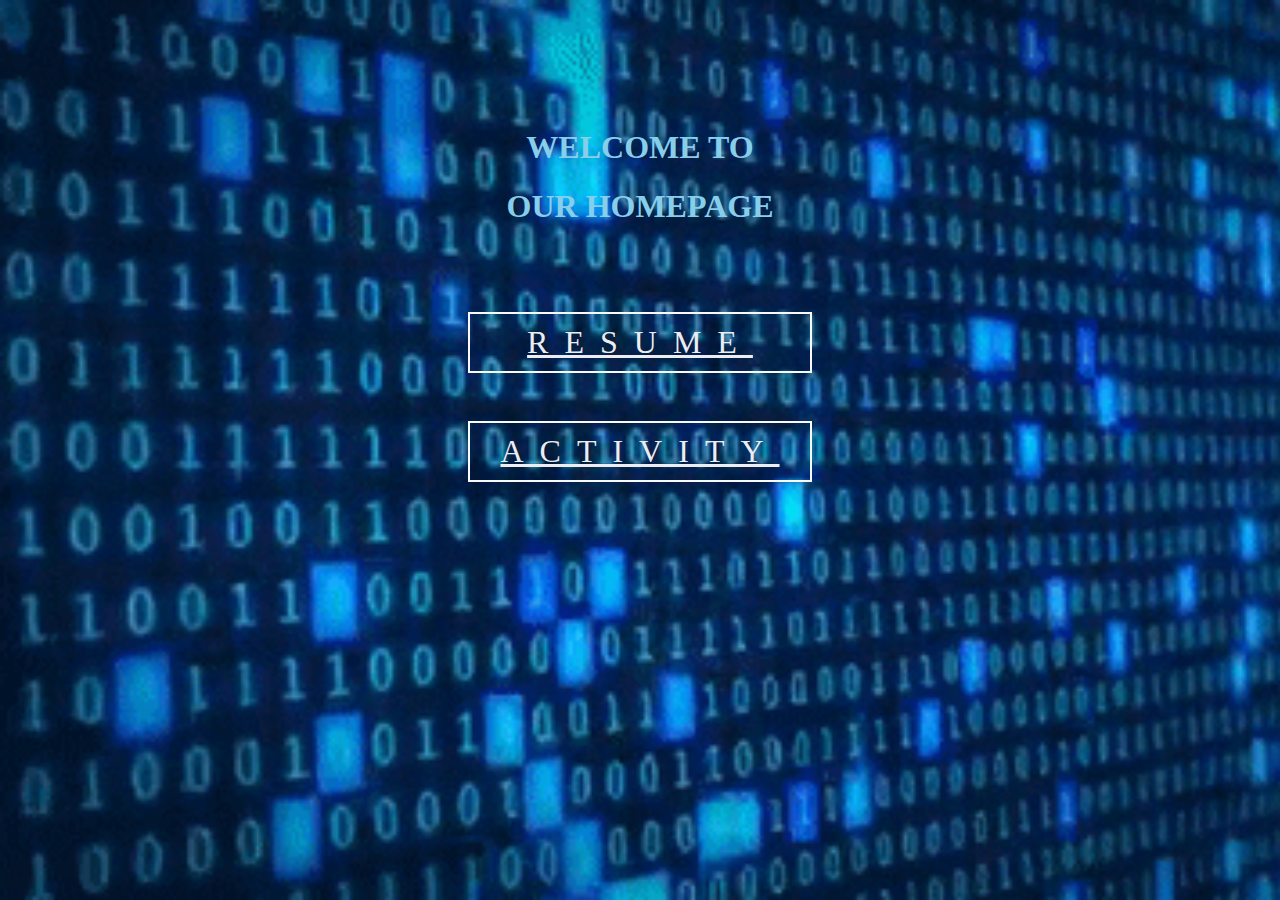
<file: index.html>
<html lang="en">
<head>
    <meta charset="UTF-8">
    <meta http-equiv="X-UA-Compatible" content="IE=edge">
    <meta name="viewport" content="width=device-width, initial-scale=1.0">
    <title>HOME</title>
    <link rel="stylesheet" href="sharmine.css">
</head>
<body>
     <!--hero section--> 
   <section id="hero">
    <div class="hero container">
   <div>
   <br><br><br><br><br><br>
   
    <h1 style="color: skyblue;">WELCOME TO </h1>
    <h1 style="color: skyblue;">OUR HOMEPAGE</h1>
    <br><br>
    <a href="resume.html" type="button" class="cta">RESUME</a> 
    <br>
   <a href="activity.html" type="buttom" class="cta">ACTIVITY</a>
   <br>
   

</center>

</body>
</html>
</file>
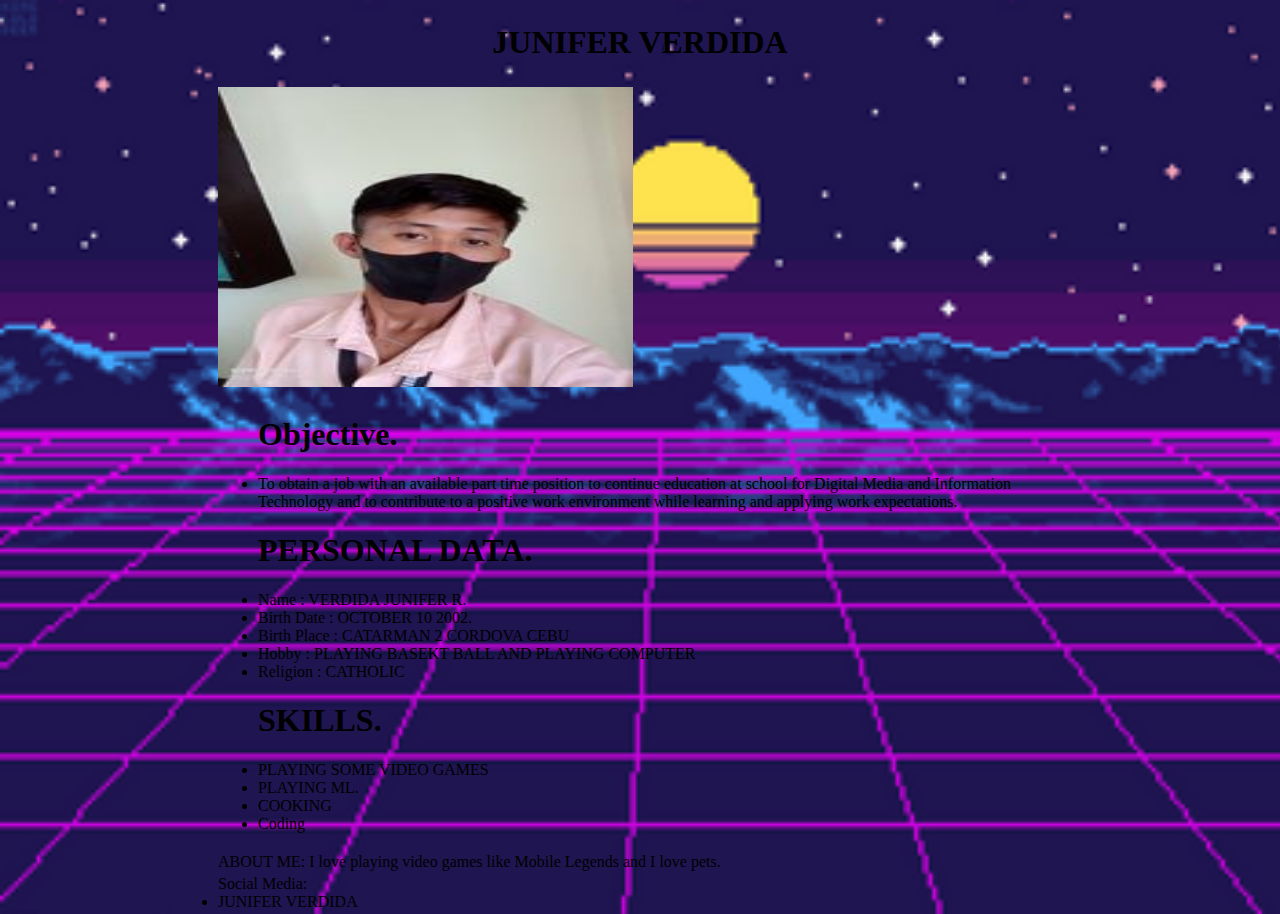
<file: junifer.html>
<!DOCTYPE html>
<html>
<head>
<title>RESUME</title>
<link rel="stylesheet" href="junifer.css">
</head>
<center>
<body>
    

    <table width="850px  style="background-color:">
    	<th><h1>JUNIFER VERDIDA<h1></th>
            <tr>
            <td>
            	<img src="junifer.jpg" width="415" height="300">
                
             </td>
            </tr>
            <tr>
                <td>
                    <ul> 
                        <h1>Objective.</h1>
                        <li>To obtain a job with an available part time position to continue education at school for Digital Media and Information Technology and to contribute to a positive work environment while learning and applying work expectations.</li>
                        
                    	<h1> PERSONAL DATA.</h1>
                        <li>Name :  VERDIDA JUNIFER R.</li>
                        <li>Birth Date  : OCTOBER 10 2002.</li>
                        <li>Birth Place  : CATARMAN 2 CORDOVA CEBU</li>
                        <li>Hobby  :  PLAYING BASEKT BALL AND PLAYING COMPUTER</li>
                        <li>Religion  :  CATHOLIC </li>

                        <h1> SKILLS.</h1>
                          <li>PLAYING SOME VIDEO GAMES</li>
                          <li>PLAYING ML.</li>
                          <li>COOKING</li>
                          <li>Coding</li>
                    </ul>
                </td>
            </tr>
            <tr>
                <td colspan="2">ABOUT ME: I love playing video games like Mobile Legends and I love pets.</td>
            </tr>
             <tr>
                <td colspan="2">Social Media:  <li><https://www.facebook.com/junifer.verdida.5> JUNIFER VERDIDA </a></li></td>
            </tr>            
    </table>
</center>
</file>
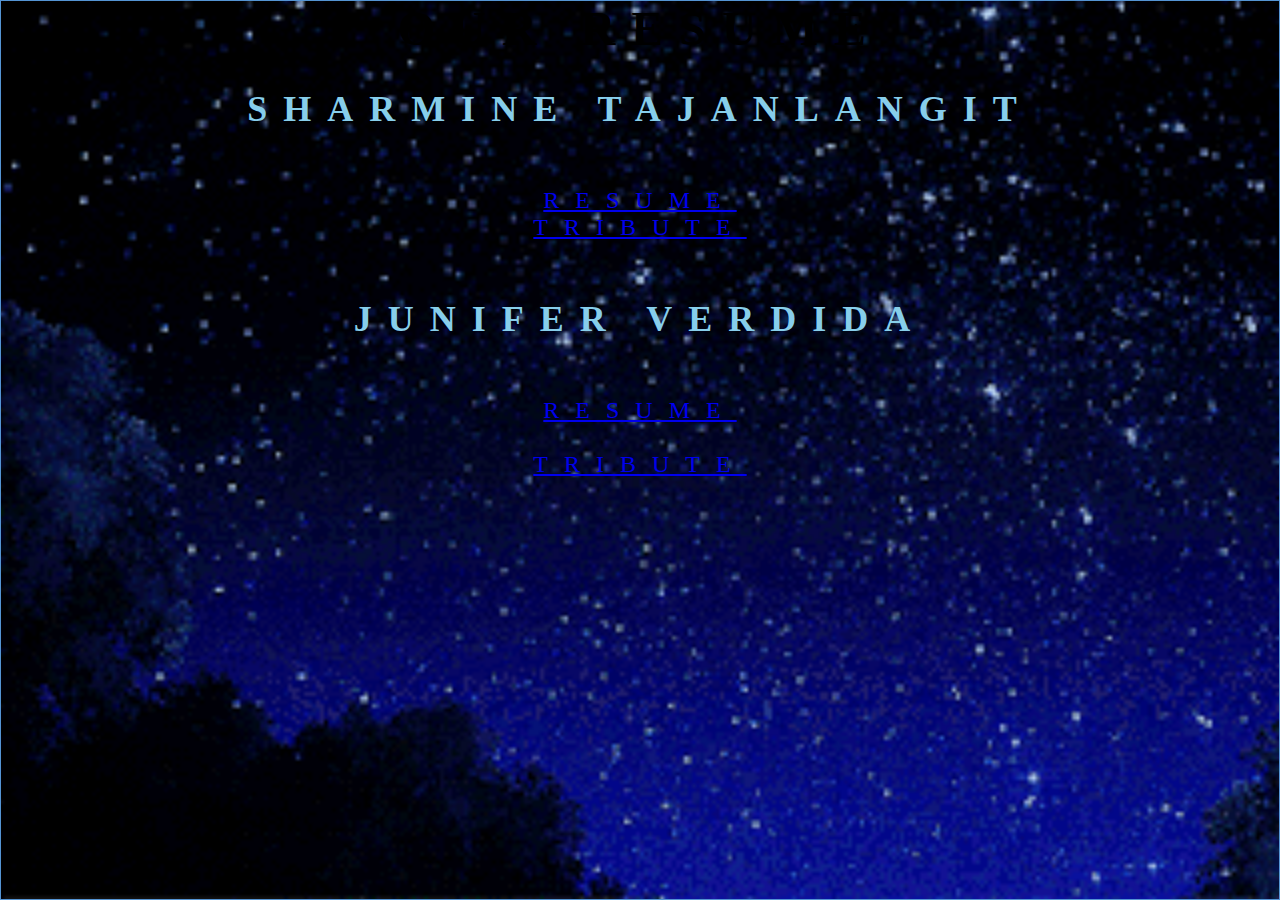
<file: resume.html>
<html lang="en">
<head>
    <meta charset="UTF-8">
    <meta http-equiv="X-UA-Compatible" content="IE=edge">
    <meta name="viewport" content="width=device-width, initial-scale=1.0">
    <title>RESUME</title>
    <link rel="stylesheet" href="resume.css">
</head>
<body>
   <h1>OUR RESUME</h1> 
   <H2 style="color: skyblue;">Sharmine Tajanlangit</H2>
   <br>
   <a href="sha.html" type="button" class="cta">RESUME</a>
   <br>
   <a href="tribute.html" type="button" class="cta">TRIBUTE</a>
   <BR></BR>
   <h2 style="color: skyblue;">Junifer Verdida</h2>
   <br>
   <a href="junifer.html" type="button" class="cta">RESUME</a>
   <BR></BR>
   <a href="tribute1.html" type="button" class="cta">TRIBUTE</a>
</body>
</html>
</file>
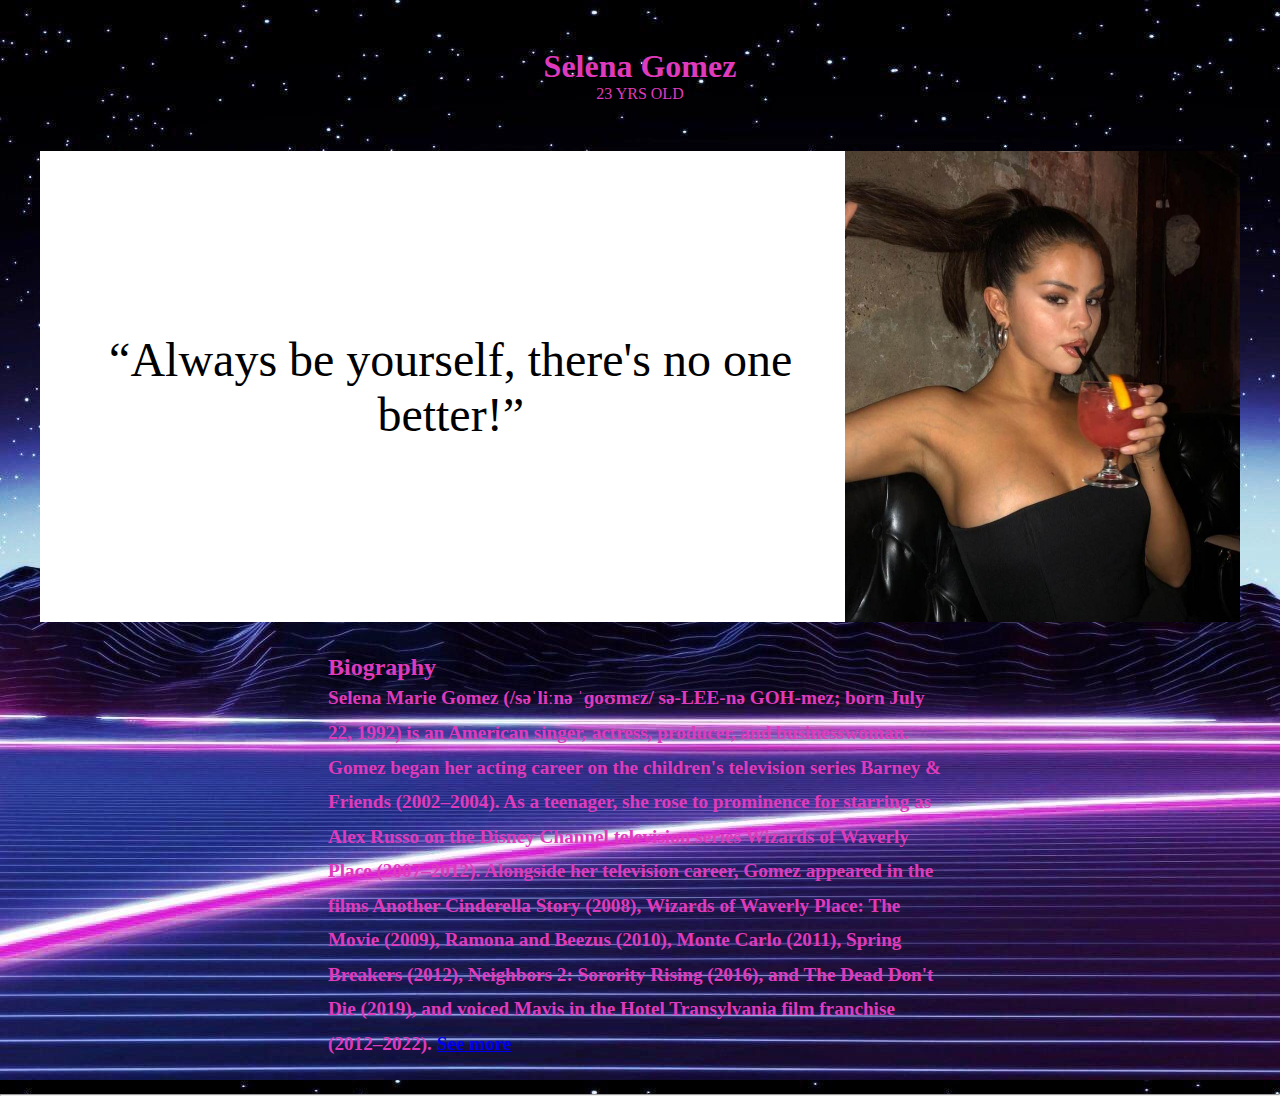
<file: tribute.html>
<!DOCTYPE html>
<html lang="en">
<head>
    <meta charset="UTF-8">
    <meta http-equiv="X-UA-Compatible" content="IE=edge">
    <meta name="viewport" content="width=device-width, initial-scale=1.0">
    <link rel="stylesheet" href="tribute.css">
    <title>tribute page</title>
</head>
<body>
    
<header class="header">
    <h1 class="tittle"> Selena Gomez</h1>
    <p class="discripriona">23 YRS OLD</p>
</header>
<section class="tribute">
    <BLOckquote>
        “Always be yourself, there's no one better!”

    </BLOckquote>
    <img src="selena.jpg" alt="selena gomez image">
</section>
<section>
    <h2 class="bio">Biography
    <p>Selena Marie Gomez (/səˈliːnə ˈɡoʊmɛz/ sə-LEE-nə GOH-mez; born July 22, 1992) is an American singer,
         actress, producer, and businesswoman. Gomez began her acting career on the children's television series
          Barney & Friends (2002–2004). As a teenager, she rose to prominence for starring as Alex Russo on the 
          Disney Channel television series Wizards of Waverly Place (2007–2012). Alongside her television career, Gomez
           appeared in the films Another Cinderella Story (2008), Wizards of Waverly Place: The Movie (2009), Ramona 
           and Beezus (2010), Monte Carlo (2011), Spring Breakers (2012), Neighbors 2: Sorority Rising (2016), and The
            Dead Don't Die (2019), and voiced Mavis in the Hotel Transylvania film franchise (2012–2022).


         <a href="https://en.wikipedia.org/wiki/Selena_Gomez">See more</a></p></h2>
      <hr>
</section>
    
</body>
</html>
</file>
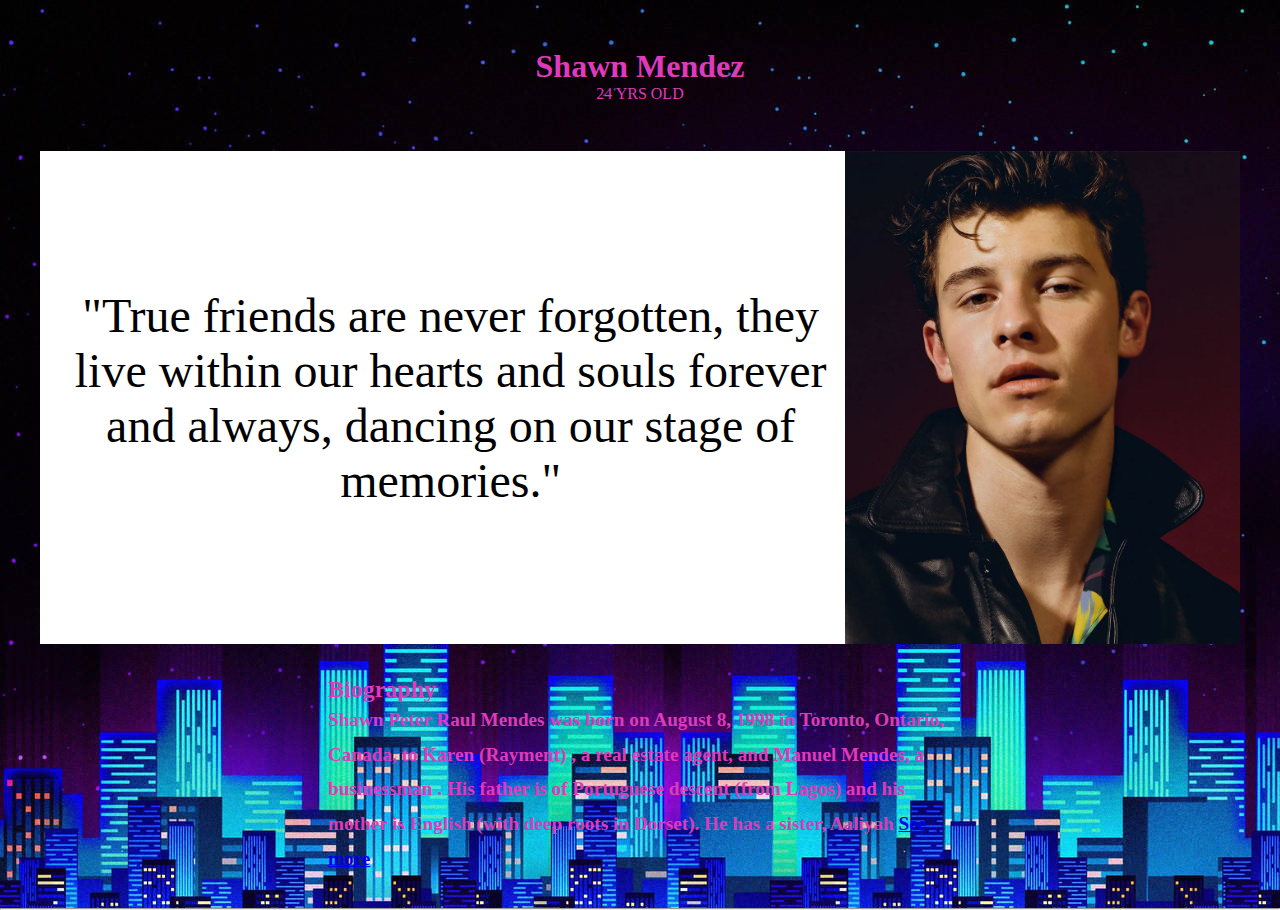
<file: tribute1.html>
<!DOCTYPE html>
<html lang="en">
<head>
    <meta charset="UTF-8">
    <meta http-equiv="X-UA-Compatible" content="IE=edge">
    <meta name="viewport" content="width=device-width, initial-scale=1.0">
    <link rel="stylesheet" href="tribute1.css">
    <title>tribute page</title>
</head>
<body>
    
<header class="header">
    <h1 class="tittle"> Shawn Mendez</h1>
    <p class="discripriona">24 YRS OLD</p>
</header>
<section class="tribute">
    <BLOckquote>
        "True friends are never forgotten, they live within our hearts and souls forever and always, dancing on our stage of memories."

    </BLOckquote>
    <img src="shawn.webp" alt="Shawn mendez">
</section>
<section>
    <h2 class="bio">Biography
    <p>Shawn Peter Raul Mendes was born on August 8, 1998 in Toronto, Ontario, Canada, to Karen (Rayment)
        , a real estate agent, and Manuel Mendes, a businessman
        . His father is of Portuguese descent (from Lagos) and his mother is English (with deep roots in Dorset).
         He has a sister, Aaliyah

         <a href="https://www.imdb.com/name/nm6658398/bio">See more</a></p></h2>
      <hr>
</section>
    
</body>
</html>
</file>
<file: sharmine.css>
body{
    margin: 0;
    padding: 0;
    background: url("binary.gif") no-repeat;
    background-size: cover;
    text-align: center;
    font-size: small;
    background-position: 0%;
  }

  .html {

        font-size: 100px;
        font-family: 'montserrat', sans-serif;
  }
  .hero.h1{
    font-size: large;
    background-position: 0%;
  }
  .container{
    
        min-height: 100vh;
        width: 100%;
        display: flex;
        align-content: center;
        justify-content: center;
  }
  
  #hero .cta{
    display: block;
    padding: 10px 30px;
    color: rgb(237, 237, 241);
    background-color: transparent;
    border: 2px solid rgb(248, 249, 250);
    font-size: 2rem;
    text-transform: uppercase;
    letter-spacing: 1rem;
    margin-top: 30px;
    transition: .3s ease ;
    transition-property: background-color, color;
    align-items: center;
    text-align: center;

}
#hero .cta:hover{
    display: block;
    padding: 10px 30px;
    color: rgb(237, 237, 248);
    background-color: transparent;
    border: 2px solid rgb(235, 236, 241);
    font-size: 2rem;
    text-transform: uppercase;
    letter-spacing: 1rem;
    margin-top: 30px;
    transition: .3s ease ;
    transition-property: background-color, color;
    align-items: center;
    text-align: center;

 }
 #hero .cta:hover{
    display: block;
    padding: 10px 30px;
    color: rgb(237, 237, 241);
    background-color: transparent;
    border:2px solid rgb(235, 236, 241);
    font-size: 2rem;
    text-transform: uppercase;
    letter-spacing: 1rem;
    margin-top: 3opx;
    transition: .3s ease;
    transition-property: background-color, color;
    align-items: center;
    text-align: center;

}
#hero .cta:hover{
    display: block;
    padding: 10px 30px;
    color: rgb(237, 237, 241);
    background-color: transparent;
    border:2px solid rgb(235, 236, 241);
    font-size: 2rem;
    text-transform: uppercase;
    letter-spacing: 1rem;
    margin-top: 3opx;
    transition: .3s ease;
    transition-property: background-color, color;
    align-items: center;
    text-align: center;  
}
#hero .cta:hover{
    display: block;
    padding: 10px 30px;
    color: rgb(237, 237, 248);
    background-color: transparent;
    border: 2px solid rgb(235, 236, 241);
    font-size: 2rem;
    text-transform: uppercase;
    letter-spacing: 1rem;
    margin-top: 30px;
    transition: .3s ease ;
    transition-property: background-color, color;
    align-items: center;
    text-align: center;

 }
    

#hero .container{
    display: flex;
    padding: 0px;
    font-size: medium;
}
#hero .cta:hover{
    color: rgb(74, 74, 75);
    background-color: rgb(187, 185, 185);
}
/* end hero section*/
</file>
<file: junifer.css>
body{
    margin: 0;
    padding: 0;
    background: url("moon.gif") no-repeat;
    background-size: cover;
  }
</file>
<file: resume.css>
body{
    margin: 0;
    padding: 0;
    background: url("stars.gif") no-repeat;
    background-size: cover;
    border: 1px solid rgb(84, 148, 211);
    font-size: 1.5rem;
    text-transform: uppercase;
    letter-spacing: 1rem;
    
    transition: .3s ease ;
    transition-property: background-color, color;
    align-items: center;
    text-align: center;
  }
</file>
<file: tribute.css>
*{
    margin: 0px;
    padding: 0px;
    box-sizing: border-box;
}
body{
    font-family: times,serif;
    color: rgb(223, 58, 187);
    background-image: url("mountain.jpg");
}
.container{
    max-width: 90rem;
    margin: a auto;
    padding: 0px  2rem;
}
.header{
    padding: 2rem;
    margin: 1rem 0px;
    text-align: center;
    color: rgb(223, 58, 187);
}
.header > .title{
    margin-bottom: 100rem;
}
.tribute{
    display: grid;
    grid-template-columns: 2fr 1fr;
    max-width: 75rem;
    margin: 0px auto;
    background: white;
    color: black;
    align-items: center;
    padding: 0px 0px 0px 1rem;
}
.tribute blockquote{
    text-align: center;
    font-size: 3rem;

}
.tribute img{
    max-width: 100%;
}
.bio{
    margin: 2rem auto;
    padding: 0px 0.5rem;
    max-width: 40rem;
}
.bio > h2{
    margin-bottom: 10rem;
    font-size: 3rem;
    line-height: 1.2;
    align-items: center;
}
.bio > p{
    
    font-size:  1.2rem;
    line-height: 1.8;
}

.bio > hr{
    margin-top: 100rem;
}
</file>
<file: tribute1.css>
*{
    margin: 0px;
    padding: 0px;
    box-sizing: border-box;
}
body{
    font-family: times,serif;
    color: rgb(223, 58, 187);
    background-image: url("city.jpg");
}
.container{
    max-width: 90rem;
    margin: a auto;
    padding: 0px  2rem;
}
.header{
    padding: 2rem;
    margin: 1rem 0px;
    text-align: center;
    color: rgb(223, 58, 187);
}
.header > .title{
    margin-bottom: 100rem;
}
.tribute{
    display: grid;
    grid-template-columns: 2fr 1fr;
    max-width: 75rem;
    margin: 0px auto;
    background: white;
    color: black;
    align-items: center;
    padding: 0px 0px 0px 1rem;
}
.tribute blockquote{
    text-align: center;
    font-size: 3rem;

}
.tribute img{
    max-width: 100%;
}
.bio{
    margin: 2rem auto;
    padding: 0px 0.5rem;
    max-width: 40rem;
}
.bio > h2{
    margin-bottom: 10rem;
    font-size: 3rem;
    line-height: 1.2;
    align-items: center;
}
.bio > p{
    
    font-size:  1.2rem;
    line-height: 1.8;
}

.bio > hr{
    margin-top: 100rem;
}
</file>
